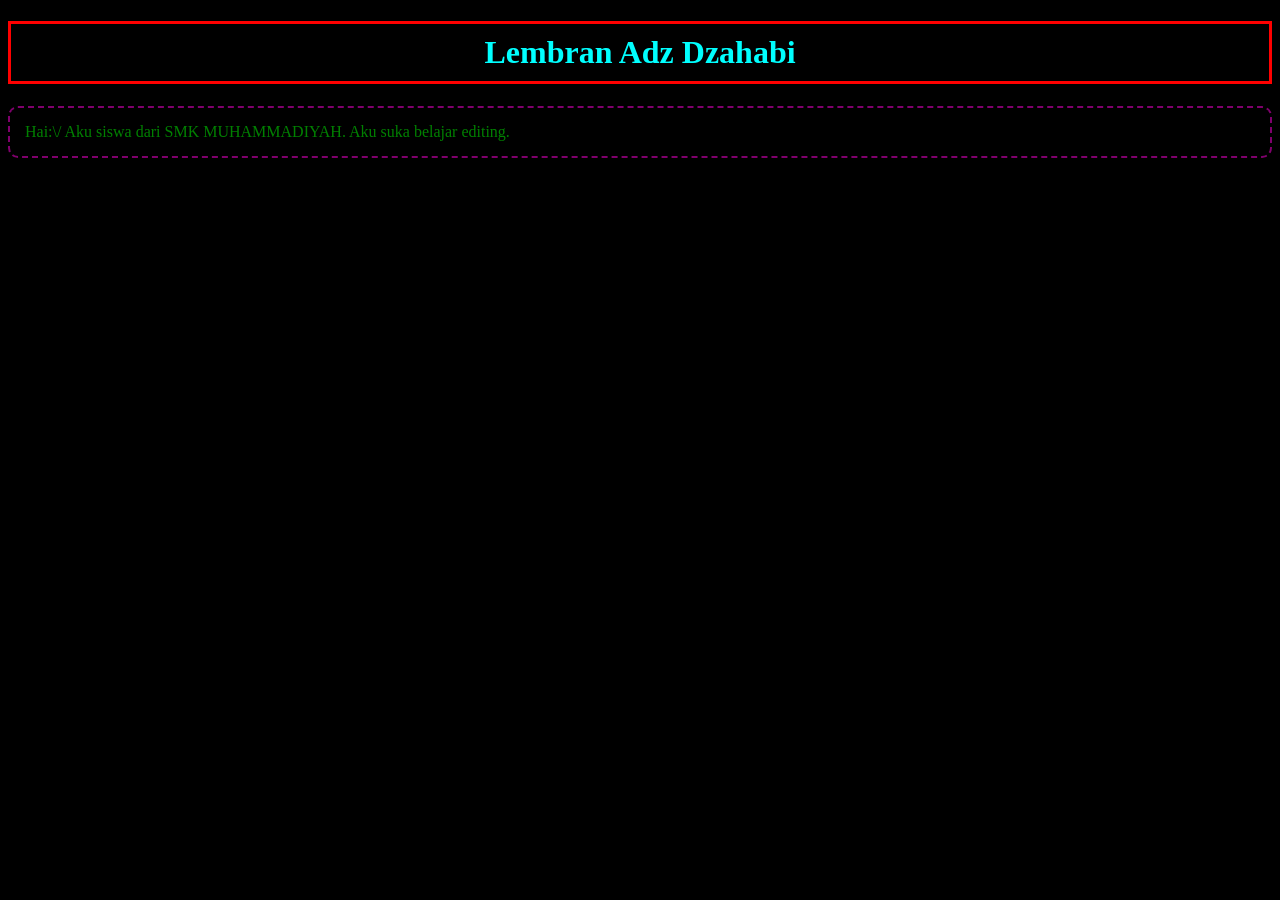
<file: jobsheet_1/index.html>
<!DOCTYPE html>
<html lang="id">
<head>
    <meta charset="UTF-8">
    <title>Profil Saya</title>
    <link rel="stylesheet" href="style.css">
</head>
<body>
    <h1 id="nama">Lembran Adz Dzahabi</h1>
    <p class="bio">Hai:\/ Aku siswa dari SMK MUHAMMADIYAH. Aku suka belajar editing.</p>
</body>
</html>
</file>
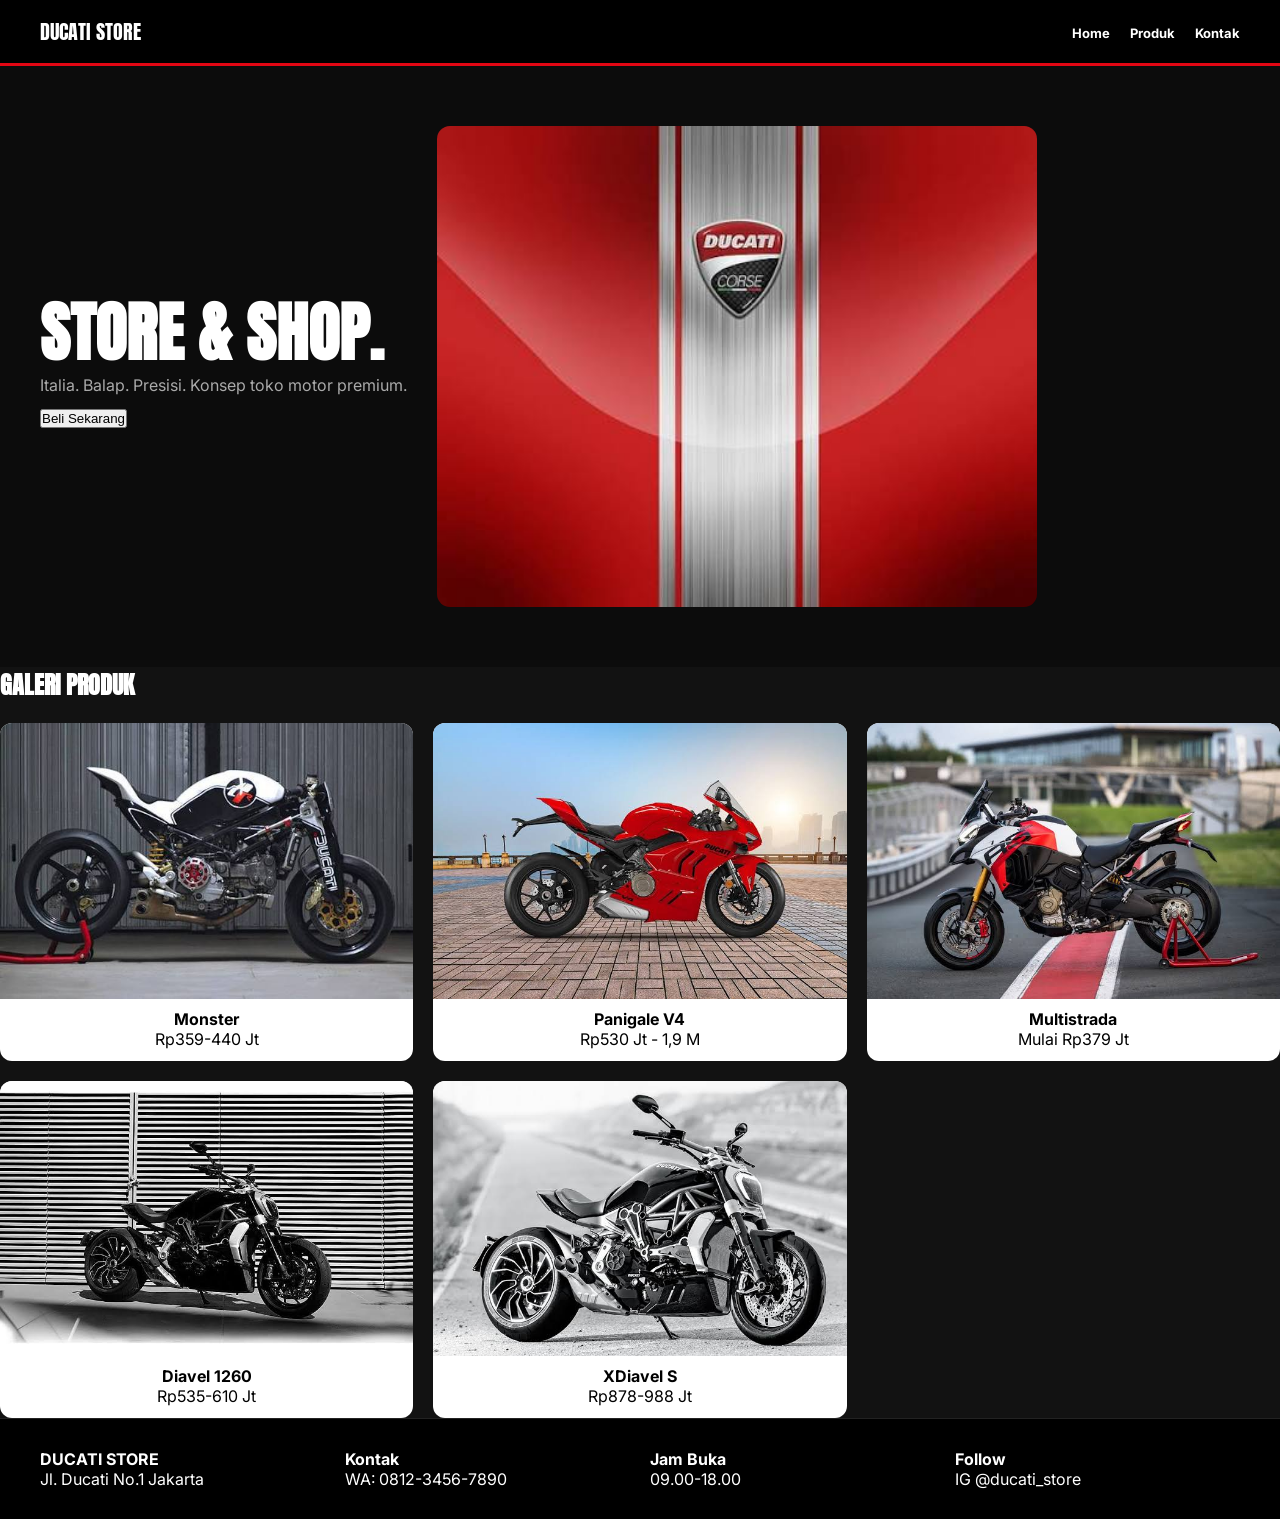
<file: jobsheet_4/index.html>
<!DOCTYPE html>
<html lang="id">
<head>
<meta charset="UTF-8">

<meta name="viewport" content="width=device-width, initial-scale=1.0">
<title>TokoKita - Ducati Store & Shop</title>
<link href="https://fonts.googleapis.com/css2?family=Anton&family=Inter:wght@400;700&display=swap" rel="stylesheet">
<link rel="stylesheet" href="style.css">
</head>
<body>


<nav class="navbar">
<div class="logo">DUCATI STORE</div>
<ul class="nav-links">
<li><a href="#">Home</a></li>
<li><a href="#produk">Produk</a></li>
<li><a href="#kontak">Kontak</a></li>
</ul>
</nav>


<section class="hero">
<div class="hero-content">
<h1 class="hero-title">STORE & SHOP.</h1>
<p>Italia. Balap. Presisi. Konsep toko motor premium.</p>
<button>Beli Sekarang</button>
</div>
<img src="logo ducati.jpg" alt="Hero" class="hero-img">
</section>


<section id="produk" class="produk">
<h2>Galeri Produk</h2>
<div class="galeri">
<div class="kartu"><img src="ducati monster.jpg" alt="Monster"><h3>Monster</h3><p>Rp359-440 Jt</p></div>
<div class="kartu"><img src="ducati panigale.jpg" alt="Panigale"><h3>Panigale V4</h3><p>Rp530 Jt - 1,9 M</p></div>
<div class="kartu"><img src="ducati multistrada.jpg" alt="Multistrada"><h3>Multistrada</h3><p>Mulai Rp379 Jt</p></div>
<div class="kartu"><img src="diavel.jpg" alt="Diavel"><h3>Diavel 1260</h3><p>Rp535-610 Jt</p></div>
<div class="kartu"><img src="xdiavel.jpg" alt="XDiavel"><h3>XDiavel S</h3><p>Rp878-988 Jt</p></div>
</div>
</section>


<footer class="footer">
<div class="footer-item"><b>DUCATI STORE</b><p>Jl. Ducati No.1 Jakarta</p></div>
<div class="footer-item"><b>Kontak</b><p>WA: 0812-3456-7890</p></div>
<div class="footer-item"><b>Jam Buka</b><p>09.00-18.00</p></div>
<div class="footer-item"><b>Follow</b><p>IG @ducati_store</p></div>
</footer>

</body>
</html>
</file>
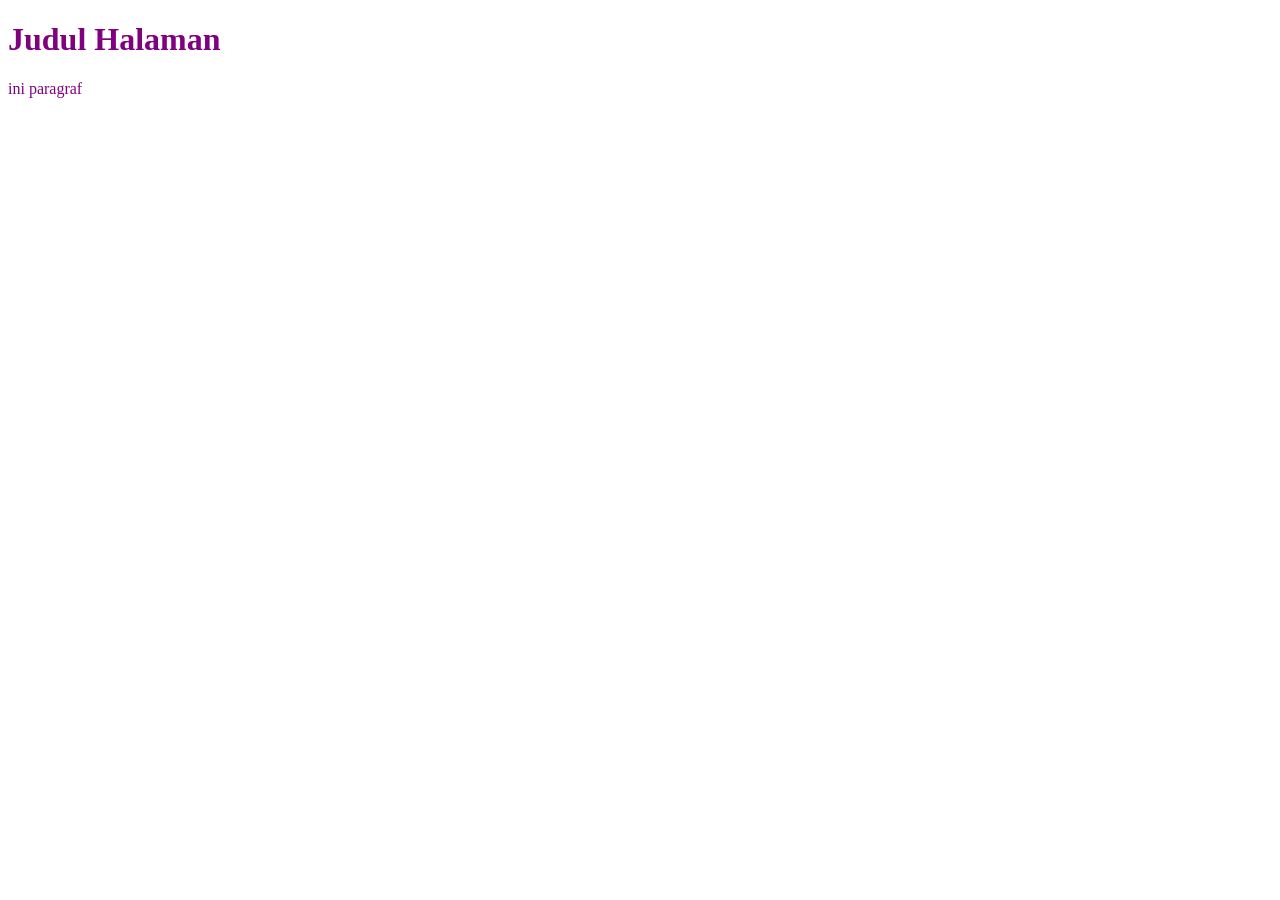
<file: inline.html>
<!DOCTYPE html>
<html lang="en">
<head>
    <meta charset="UTF-8">
    <meta name="viewport" content="width=device-width, initial-scale=1.0">
    <title>Document</title>
</head>
<body>
    <!-- INLINE -->
     <h1 style=
       "color:purple;">
       Judul Halaman
    </h1>

    <p style=
     "color:#800080">
     ini paragraf
    </p>
</body>
</html>
</file>
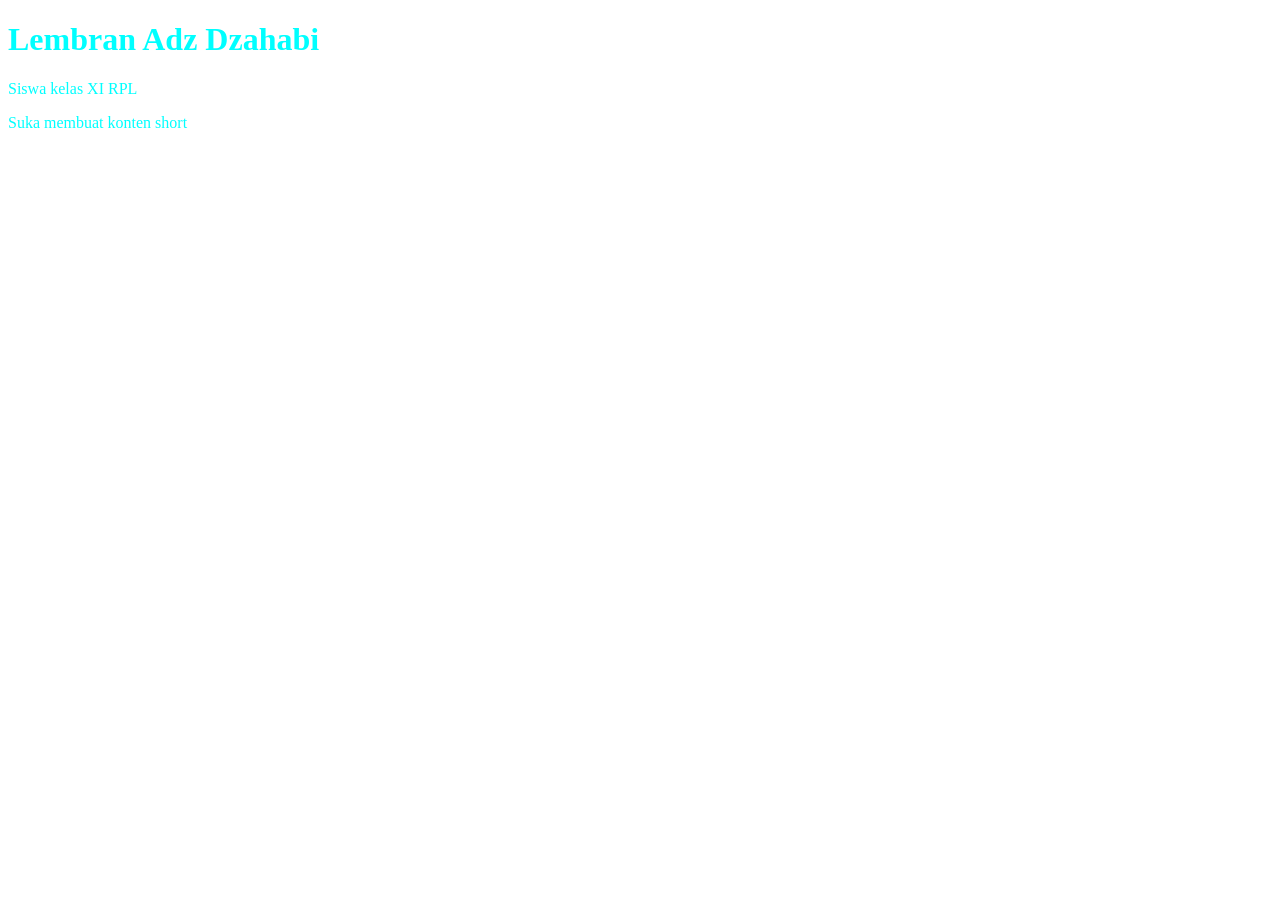
<file: profil.html>
<!DOCTYPE html>
<html lang="en">
<head>
    <meta charset="UTF-8">
    <meta name="viewport" content="width=device-width, initial-scale=1.0">
    <title>Document</title>
    <link rel="stylesheet" href="style.css">
</head>
<body>
  
<h1 id="nama">
Lembran Adz Dzahabi
</h1>

<p class="bio">
Siswa kelas XI RPL
</p>

<p class="bio">
Suka membuat konten short
</p>
</body>
</html>
</file>
<file: jobsheet_1/style.css>
/* style.css */
body{
    background-color:black
}
h1 {
    color: aqua;
    border: 3px solid rgb(255, 0, 0); /* border 3px garis lurus warna aqua */
    padding: 10px; /* kasih jarak biar teks ga mepet border */
    text-align: center;
}

p{
    color: #008000;
    border: 2px dashed #80006d; /* border 2px garis putus-putus warna hijau */
    padding: 15px; /* jarak isi dengan border */
    border-radius: 10px; /* sudut border jadi agak bulat */
}
</file>
<file: jobsheet_4/style.css>
*{margin:0;padding:0;box-sizing:border-box}
body{font-family:'Inter',sans-serif;background:#121212;color:white}
h1,h2{font-family:'Anton',sans-serif;text-transform:uppercase}


.navbar{display:flex;justify-content:space-between;align-items:center;padding:16px 40px;background:black;border-bottom:3px solid #E30613}
.logo{font-family:'Anton';font-size:20px}
.nav-links{display:flex;list-style:none;gap:20px}
.nav-links a{color:white;text-decoration:none;font-weight:700;font-size:13px}


.hero{display:flex;align-items:center;padding:60px 40px;gap:30px;background:#0c0c0c}
.hero-title{
  font-size:4rem; 
  line-height:0.9;
}
.hero p{color:#aaa;margin:12px 0}
.hero-img{width:50%;border-radius:13px}


.galeri{display:grid;grid-template-columns:repeat(3,1fr);gap:20px;margin-top:20px}
.kartu{background:white;color:black;border-radius:12px;overflow:hidden;padding-bottom:12px;text-align:center}
.kartu h3{margin-top:10px;font-size:16px}

.kartu img{
  max-width:100%; 
  height:auto; 
  display:block;
  object-fit:cover;
}


.footer{display:flex;justify-content:space-between;padding:30px 40px;background:black;border-top:1px solid #222;gap:20px}
.footer-item{flex:1}


@media (max-width: 768px){
  .navbar{
    flex-direction: column; 
    align-items:flex-start;
    gap:10px;
  }
  .nav-links{flex-direction:column;gap:8px}

  
  .hero-title{
    font-size:2.5rem;
  }
  .hero{flex-direction:column;padding:30px 20px}

  
  .galeri{
    grid-template-columns:repeat(2,1fr);
  }
}


@media (max-width: 480px){
  .galeri{
    grid-template-columns:1fr; 
  }
}


.footer{
  flex-wrap: wrap;
}
</file>
<file: style.css>
/* style.css */
h1 {
    color:aqua;
}
p{
    color:#00ffff
}
</file>
